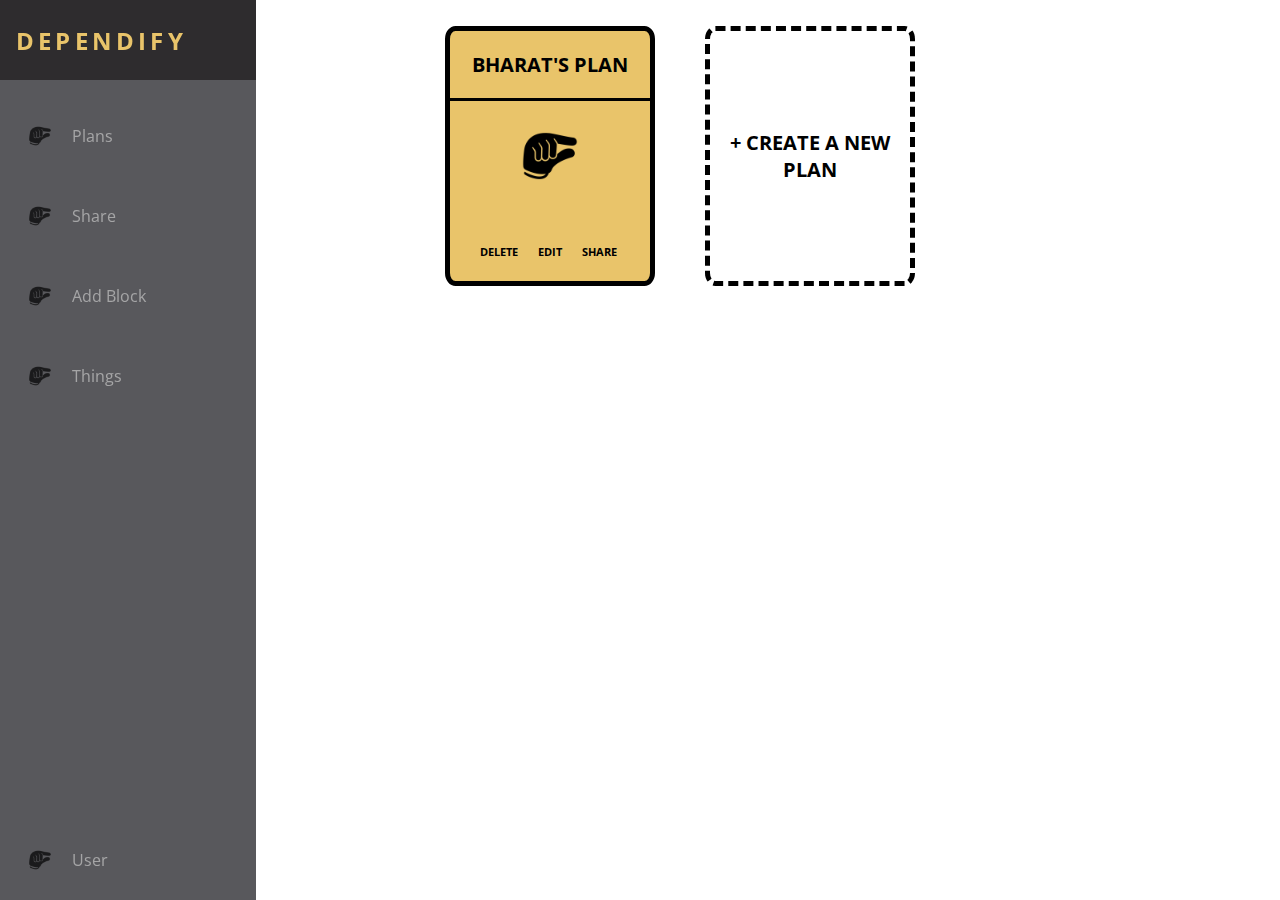
<file: DT_POC/index.html>
<!DOCTYPE html>
<html>
  <head>
    <link rel="stylesheet" href="style.css" />
    <link
      href="https://fonts.googleapis.com/css?family=Open+Sans:300,400,700&display=swap"
      rel="stylesheet"
    />
  </head>
  <body>
    <!---->

    <nav class="navbar">
      <ul class="navbar-nav">
        <li class="logo">
          <a href="#" class="nav-link">
            <span class="link-text">Dependify</span>
          </a>
        </li>
        <li class="nav-item">
          <a href="#" class="nav-link">
            <!-- add FONT AWESOME icon -->
            <img src="small.png" alt="small_icon" />
            <span class="link-text">
              Plans
            </span>
          </a>
        </li>
        <li class="nav-item">
          <a href="#" class="nav-link">
            <!-- add FONT AWESOME icon -->
            <img src="small.png" alt="small_icon" />
            <span class="link-text">Share</span>
          </a>
        </li>
        <li class="nav-item">
          <a href="#" class="nav-link">
            <!-- add FONT AWESOME icon -->
            <img src="small.png" alt="small_icon" />
            <span class="link-text">Add Block</span>
          </a>
        </li>
        <li class="nav-item">
          <a href="#" class="nav-link">
            <!-- add FONT AWESOME icon -->
            <img src="small.png" alt="small_icon" />
            <span class="link-text">Things</span>
          </a>
        </li>
        <li class="nav-item">
          <a href="#" class="nav-link">
            <!-- add FONT AWESOME icon -->
            <img src="small.png" alt="small_icon" />
            <span class="link-text">User</span>
          </a>
        </li>
      </ul>
    </nav>

    <main>
      <div class="PlanView">
        <div class="PlanCard Plan1">
          <p>Bharat's Plan</p>
          <div class="Map">
            <img src="small.png" width="50" height="50" />
          </div>

          <div class="Configure">
            <ul class="Configure-options">
              <li>
                <a href="#">Delete</a>
              </li>
              <li>
                <a href="#">Edit</a>
              </li>
              <li>
                <a href="#">Share</a>
              </li>
            </ul>
          </div>
        </div>
        <div class="PlanCard Plan2">
          <p>+ Create a new plan</p>
        </div>
      </div>
    </main>
  </body>
</html>
</file>
<file: DT_POC/style.css>
:root {
  font-size: 16px;
  font-family: "Open Sans";
  --text-primary: #e9c46a;
  --text-secondary: #e9c46a;
  --bg-primary: #58585c;
  --bg-secondary: #2e2c2e;
  --transition-speed: 600ms;
}

body {
  color: black;
  background-color: white;
  margin: 0;
  padding: 0;
}

body::-webkit-scrollbar {
  width: 0.25rem;
}

main {
  margin-left: 5rem;
  padding: 1rem;
}

.logo {
  font-weight: bold;
  margin-bottom: 1rem;
  text-align: center;
  color: var(--text-secondary);
  background: var(--bg-secondary);
  font-size: 1.5rem;
  text-transform: uppercase;
  letter-spacing: 0.3ch;
  width: 100%;
}

.navbar {
  width: 5rem;
  height: 100vh;
  position: fixed;
  background-color: var(--bg-primary);
  transition: width 600ms ease;
}

.navbar-nav {
  list-style: none;
  padding: 0;
  margin: 0;
  display: flex;
  flex-direction: column;
  align-items: center;
  height: 100%;
}

.nav-item {
  width: 100%;
}

.nav-item:last-child {
  margin-top: auto;
}

.nav-link {
  display: flex;
  align-items: center;
  height: 5rem;
  color: var(--text-primary);
  text-decoration: none;
  filter: grayscale(100%) opacity(0.7);
  transition: var(--transition-speed);
}

.nav-link:hover {
  filter: grayscale(0%) opacity(1);
  background: var(--bg-secondary);
  color: var(--text-secondary);
}

.link-text {
  display: none;
  margin-left: 1rem;
}

.nav-link img {
  width: 2rem;
  min-width: 2rem;
  margin-left: 1.5rem;
}

.navbar:hover {
  width: 16rem;
}

.navbar:hover .link-text {
  display: block;
}

/* For the Main Plan cards */
.PlanCard {
  border-radius: 5%;
  width: 200px;
  min-width: 200px;
  height: 250px; 

  align-items: center;
  justify-content: center;
  font-size: 20px;
  font-weight: bold;
}

.PlanView {
  display: flex;
  width: 100%;
  align-items: center;
  justify-content: center;
  padding-top: 10px;
}

.Plan1 {
  background-color: #e9c46a;
  float: left;
  margin-right: 50px;
  border: 5px solid black;
  text-align: center;
  transition: 0.25s;
}

.PlanView p {
  text-transform: uppercase;
}

.Map {
  border-top: 3px solid black;
  padding-top: 15px;
  padding-bottom: 15px;
  font-size: 0.6rem;
}

.Map img {
  width: 40%;
  height: 40%;
}

.Configure-options {

  list-style: none;
  padding: 10px;
  margin: 10px;
  display: flex;
  flex-direction: row;
  align-items: center;
  width: 100%;
  font-size: 0.7rem;
  text-transform: uppercase;
}

.Configure-options li {
  margin: 10px;

  
}

.Configure-options li a {
  text-decoration: none;
  color: black;
}

.Configure-options li a:hover {
    text-decoration: none;
    color: rgb(208, 255, 0);
  }

.Plan2 {
  display: flex;
  /*background-color: #f4a261;*/
  float: right;
  border: 5px black;
  border-style: dashed;
  text-align: center;
  transition: 0.25s;
}

.PlanView {
  display: flex;
  background-color: white;
  margin: auto;
}

.PlanCard:hover {
  transform: scale(1.05) translate(0%, -5%);
  /*background-color: #2A9D8F;*/
  -webkit-transition: 0.25s ease-in-out;
}

.Plan2:hover {
  background: #e9c46a;
}

/*
body {
    background-color: lightblue;
  }
  
  h1 {
    color: white;
    text-align: center;
  }
  
  p {
    font-family: verdana;
    font-size: 20px;
  }

  */
</file>
